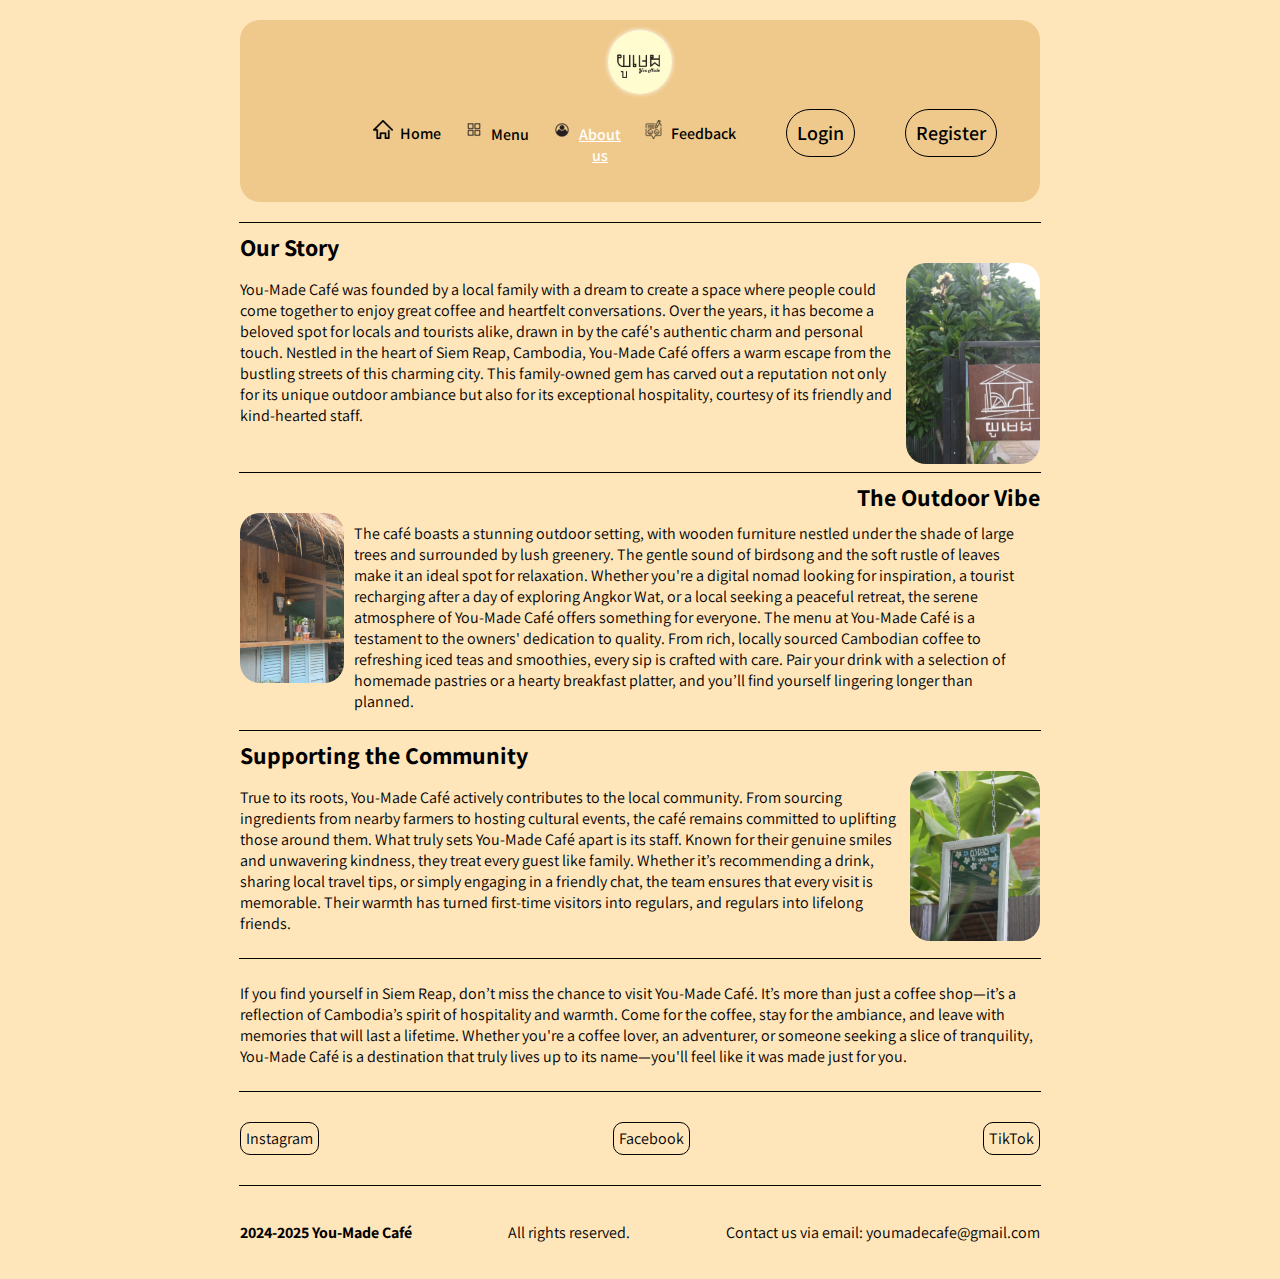
<file: aboutus.html>
<!DOCTYPE html>
<html lang="en">

<head>
    <meta charset="UTF-8">
    <meta name="viewport" content="width=device-width, initial-scale=1.0">
    <title>About Us</title>
    <link rel="stylesheet" href="aboutus.css">
    <link rel="preconnect" href="https://fonts.googleapis.com">
    <link rel="preconnect" href="https://fonts.gstatic.com" crossorigin>
    <link href="https://fonts.googleapis.com/css2?family=Assistant:wght@200..800&family=Lobster&display=swap"
        rel="stylesheet">
</head>

<body>
    <header>
        <div class="container">
            <nav class="navigation">
                <img src="./logo/Youmade logo.jpg">
                <div>
                    <ul class="list">
                        <li class="home"><a href="home.html">Home</a></li>
                        <li class="menu"><a href="menu.html">Menu</a></li>
                        <li class="aboutus"><a href="aboutus.html">About us</a></li>
                        <li class="feedback"><a href="feedback.html">Feedback</a></li>
                        <li class="login">
                            <a href="login.html">Login</a>
                        </li>
                        <li class="register">
                            <a href="register.html">Register</a>
                        </li>
                    </ul>
                </div>
            </nav>
        </div>
    </header>
    <div class="content">
        <hr width="800px" size="1" color="black" noshade>
    <div class="container">
        <div>
            <h2>
                Our Story
            </h2>
            <div class="blog">
                <p>
                    You-Made Café was founded by a local family with a dream to create a space where people could come
                    together to enjoy great coffee and heartfelt conversations. Over the years, it has become a beloved
                    spot
                    for locals and tourists alike, drawn in by the café's authentic charm and personal touch. Nestled in
                    the
                    heart of Siem Reap, Cambodia, You-Made Café offers a warm escape from the bustling streets of this
                    charming city. This family-owned gem has carved out a reputation not only for its unique outdoor
                    ambiance but also for its exceptional hospitality, courtesy of its friendly and kind-hearted staff.
                </p>
                <div class="containerimage">
                    <img src="./logo/Youmade picture.jpg">
                </div>
            </div>
        </div>
        <hr width="800px" size="1" color="black" noshade>
        <div>
            <h2 class="outdoor">The Outdoor Vibe</h2>
            <div class="blog2">
                <div class="containerimage2">
                    <img src="./logo/youmade picture2.jpg">
                </div>
                <p style="margin: 10px;">The café boasts a stunning outdoor setting, with wooden furniture nestled under
                    the shade of large
                    trees and surrounded by lush greenery. The gentle sound of birdsong and the soft rustle of leaves
                    make it an ideal spot for relaxation. Whether you're a digital nomad looking for inspiration, a
                    tourist recharging after a day of exploring Angkor Wat, or a local seeking a peaceful retreat, the
                    serene atmosphere of You-Made Café offers something for everyone. The menu at You-Made Café is a
                    testament to the owners' dedication to quality. From rich, locally sourced Cambodian coffee to
                    refreshing iced teas and smoothies, every sip is crafted with care. Pair your drink with a selection
                    of homemade pastries or a hearty breakfast platter, and you’ll find yourself lingering longer than
                    planned.</p>
            </div>
        </div>
        <hr width="800px" size="1" color="black" noshade>
        <div>
            <h2>Supporting the Community</h2>
            <div class="blog3">
                <p>True to its roots, You-Made Café actively contributes to the local community. From sourcing
                    ingredients from nearby farmers to hosting cultural events, the café remains committed to uplifting
                    those around them. What truly sets You-Made Café apart is its staff. Known for their genuine smiles
                    and unwavering kindness, they treat every guest like family. Whether it’s recommending a drink,
                    sharing local travel tips, or simply engaging in a friendly chat, the team ensures that every visit
                    is memorable. Their warmth has turned first-time visitors into regulars, and regulars into lifelong
                    friends.</p>
                <div class="containerimage3">
                    <img src="./logo/youmade picture3.jpg">
                </div>
            </div>
        </div>
        <hr width="800px" size="1" color="black" noshade>
        <div class="blog4">
            <p>If you find yourself in Siem Reap, don’t miss the chance to visit You-Made Café. It’s more than just a
                coffee shop—it’s a reflection of Cambodia’s spirit of hospitality and warmth. Come for the coffee, stay
                for the ambiance, and leave with memories that will last a lifetime.

                Whether you're a coffee lover, an adventurer, or someone seeking a slice of tranquility, You-Made Café
                is a destination that truly lives up to its name—you'll feel like it was made just for you.</p>
        </div>
    </div>
    <hr width="800px" size="1" color="black" noshade>
    <footer>
        <div>
            <p><a class="ig" href="https://www.instagram.com/you.mad.e?igsh=MWVyODA3azRnN2Vxdg=="
                    target="_blank">Instagram</a></p>
            <p><a class="fb" href="https://www.facebook.com/profile.php?id=61558740467369&mibextid=ZbWKwL"
                    target="_blank">Facebook</a></p>
            <p><a class="tt" href="https://www.tiktok.com/@youmade_?_t=ZS-8t5AyQc4gMM&_r=1" target="_blank">TikTok</a>
            </p>
        </div>
        <hr width="800px" size="1" color="black" noshade>
        <div class="copyright">
            <p style="font-weight: bold;">2024-2025 You-Made Café</p>
            <p>All rights reserved.</p>
            <p>Contact us via email: youmadecafe@gmail.com</p>
        </div>
    </div>
    </footer>
    <script src="aboutus.js"></script>
</body>

</html>
</file>
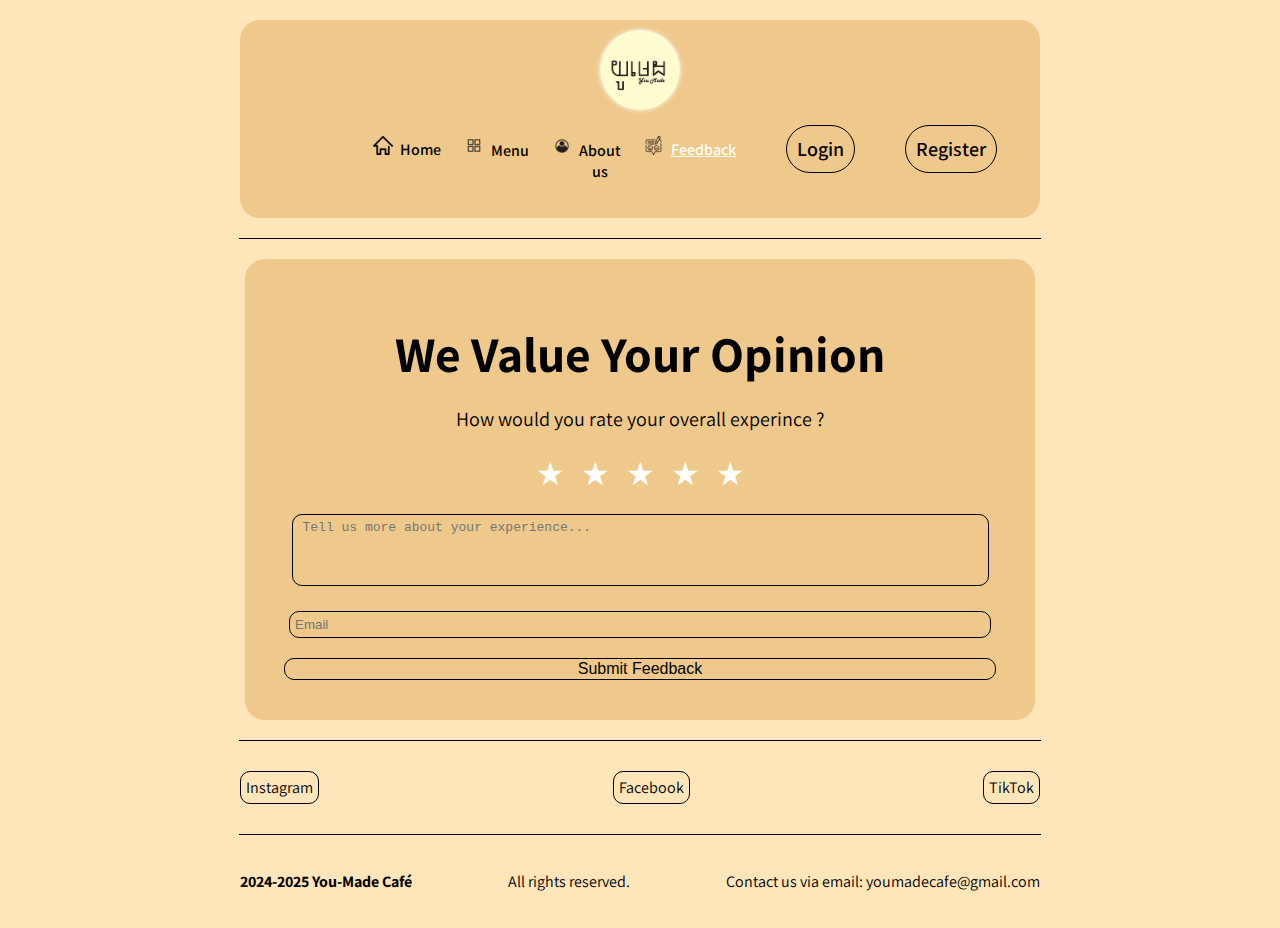
<file: feedback.html>
<!DOCTYPE html>
<html lang="en">
<head>
    <meta charset="UTF-8">
    <meta name="viewport" content="width=device-width, initial-scale=1.0">
    <title>Feedback</title>
    <link rel="preconnect" href="https://fonts.googleapis.com">
    <link rel="preconnect" href="https://fonts.gstatic.com" crossorigin>
    <link href="https://fonts.googleapis.com/css2?family=Assistant:wght@200..800&family=Lobster&display=swap" rel="stylesheet">
    <link rel="stylesheet" href="feedback.css">
</head>
<body>
    <header>
        <div class="container">
            <nav class="navigation">
                <img src="./logo/Youmade logo.jpg">
                <div>
                    <ul class="list">
                        <li class="home"><a href="home.html">Home</a></li>
                        <li class="menu"><a href="menu.html">Menu</a></li>
                        <li class="aboutus"><a href="aboutus.html">About us</a></li>
                        <li class="feedback"><a href="feedback.html">Feedback</a></li>
                        <li class="login">
                            <a href="login.html">Login</a>
                        </li>
                        <li class="register">
                            <a href="register.html">Register</a>
                        </li>
                    </ul>
                </div>
            </nav>
            
        </div>
    </header>
    <hr  width="800px" size="1" color="black" noshade>
    <div class="container2">
        <div class="feedbackbox">
            <div></div>
            <h2>We Value Your Opinion</h2>
            <p>How would you rate your overall experince ?</p>
            <form action="/submit-feedback" method="post">
                <div class="rating">
                    <input type="radio" id="star5" name="rating" value="5" />
                    <label for="star5">★</label>
                    <input type="radio" id="star4" name="rating" value="4" />
                    <label for="star4">★</label>
                    <input type="radio" id="star3" name="rating" value="3" />
                    <label for="star3">★</label>
                    <input type="radio" id="star2" name="rating" value="2" />
                    <label for="star2">★</label>
                    <input type="radio" id="star1" name="rating" value="1" />
                    <label for="star1">★</label>
                </div>
                
                
                <textarea name="comments" placeholder="Tell us more about your experience..." rows="4"></textarea>
                <input type="email" placeholder="Email" class="email">
                <button type="submit">Submit Feedback</button>
            </form>
        </div>
    </div>
    <hr  width="800px" size="1" color="black" noshade>
    <footer>
        <div>
            <p><a class="ig" href="https://www.instagram.com/you.mad.e?igsh=MWVyODA3azRnN2Vxdg==" target="_blank">Instagram</a></p>
            <p><a class="fb" href="https://www.facebook.com/profile.php?id=61558740467369&mibextid=ZbWKwL" target="_blank">Facebook</a></p>
            <p><a class="tt" href="https://www.tiktok.com/@youmade_?_t=ZS-8t5AyQc4gMM&_r=1" target="_blank">TikTok</a></p>
        </div>
        <hr width="800px" size="1" color="black" noshade>
        <div class="copyright">
            <p style="font-weight: bold;">2024-2025 You-Made Café</p><p>All rights reserved.</p>
            <p>Contact us via email: youmadecafe@gmail.com</p>
        </div>
    </footer>
    <script src="feedback.js"></script>
</body>
</html>
</file>
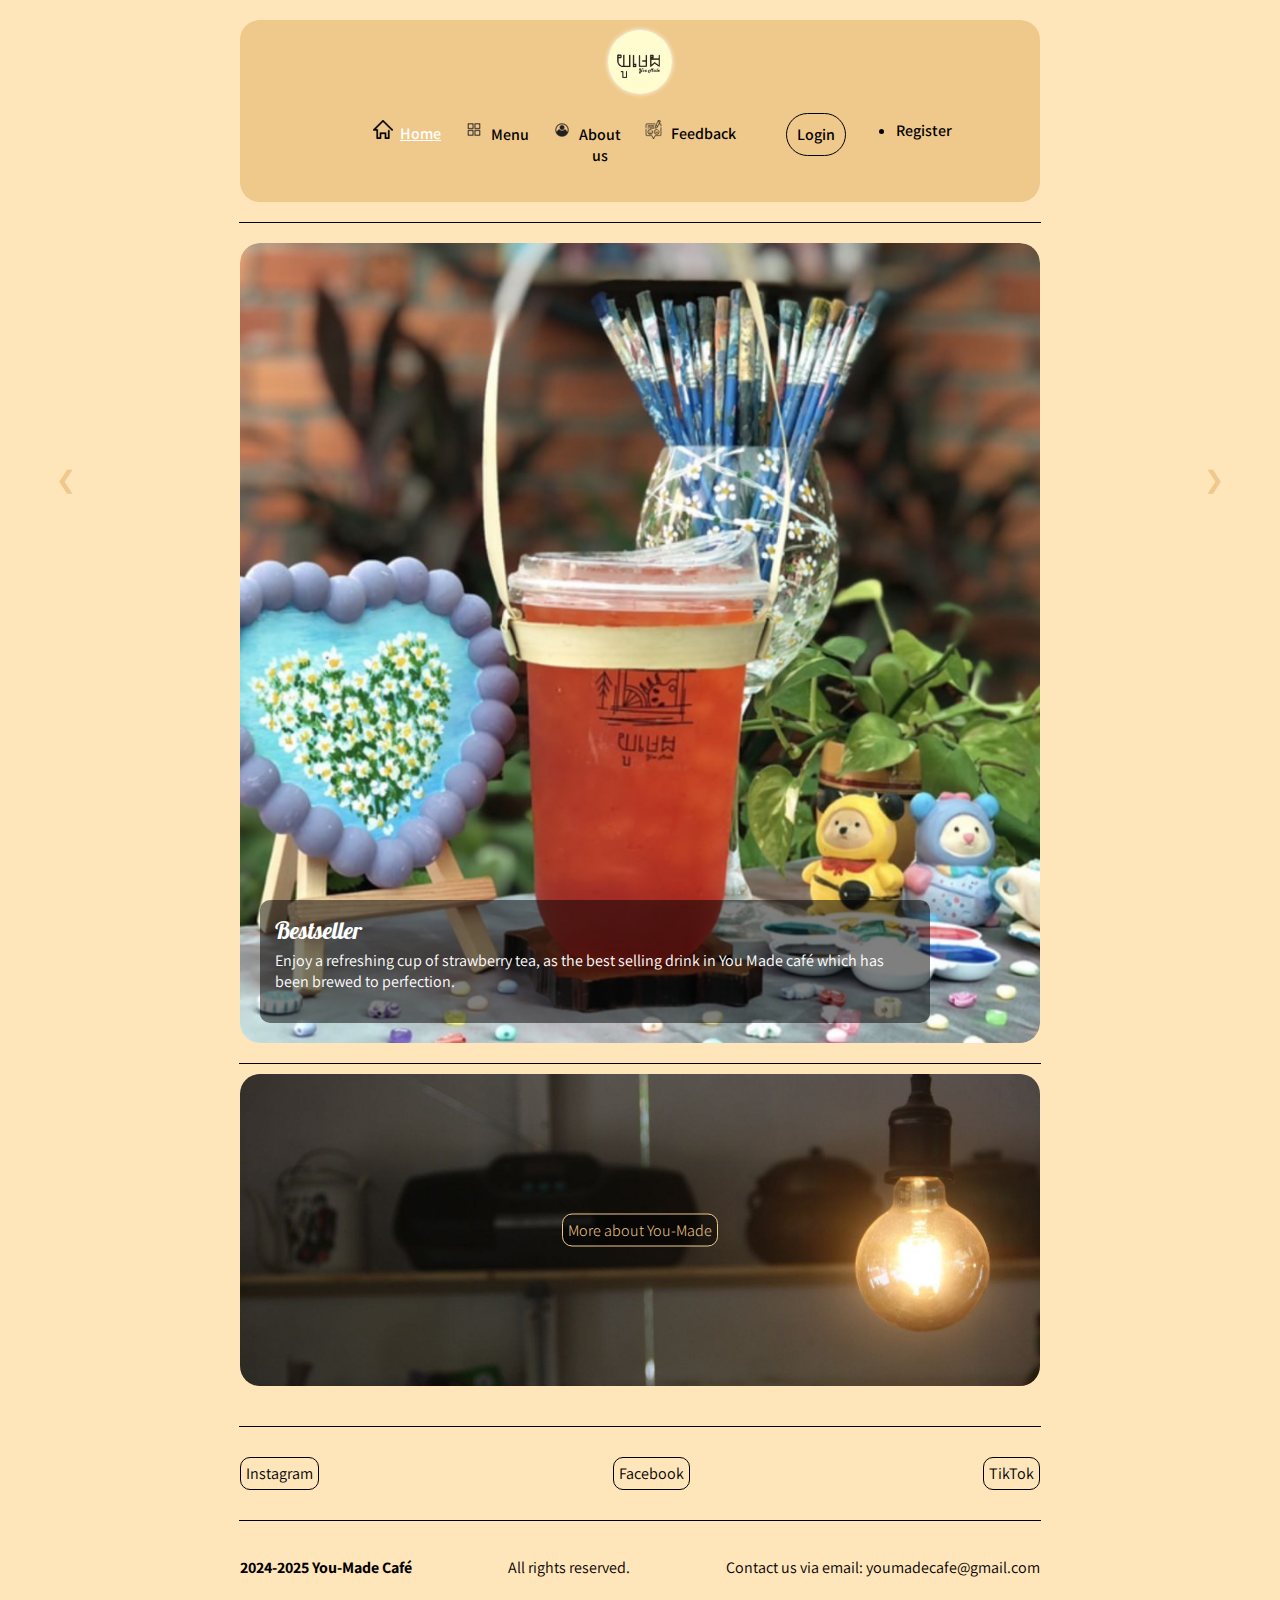
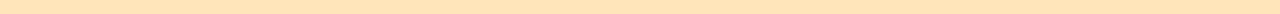
<file: home.html>
<!DOCTYPE html>
<html lang="en">

<head>
    <meta charset="UTF-8">
    <meta name="viewport" content="width=device-width, initial-scale=1.0">
    <title>You-Made Cafe</title>
    <link rel="stylesheet" href="home.css">
    <link rel="preconnect" href="https://fonts.googleapis.com">
    <link rel="preconnect" href="https://fonts.gstatic.com" crossorigin>
    <link href="https://fonts.googleapis.com/css2?family=Assistant:wght@200..800&family=Lobster&display=swap" rel="stylesheet">
</head>

<body>
    <header>
        <div class="container">
            <nav class="navigation">
                <img src="./logo/Youmade logo.jpg">
                <div>
                    <ul class="list">
                        <li class="home"><a href="home.html">Home</a></li>
                        <li class="menu"><a href="menu.html">Menu</a></li>
                        <li class="aboutus"><a href="aboutus.html">About us</a></li>
                        
                        <li class="feedback"><a href="feedback.html">Feedback</a></li>
                        <li class="login">
                            <a href="login.html">Login</a>
                        </li>
                        <li class="register">
                            <a href="register.html">Register</a>
                        </li>
                    </ul>
                </div>
            </nav>
        </div>
    </header>
    <hr  width="800px" size="1" color="black" noshade>
<div class="container2">
    <div class="slider-container">
        <div class="slide">
            <img src="./logo/Strawberry tea.jpg" alt="Bestseller">
            <div class="description">
                <h2>Bestseller</h2>
                <p>Enjoy a refreshing cup of strawberry tea, as the best selling drink in You Made café which has been brewed to perfection.</p>
            </div>
        </div>
        <div class="slide">
            <img src="./logo/sculpture painting.jpg" alt="Sculpture">
            <div class="description">
                <h2>Sculpture Painting</h2>
                <p>Spend time with your love one by admire the elegance of our hand-crafted sculptures, an artwork masterpiece, painting them to your preference.</p>
            </div>
        </div>
        <div class="slide">
            <img src="./logo/brewing process.jpg" alt="Fin">
            <div class="description">
                <h2>Brewing process: Phin</h2>
                <p>A phin filter perched atop a cup, capturing the essence of slow-drip brewing amidst a rustic setup.</p>
            </div>
        </div>
        <div class="slide">
            <img src="./logo/Moka pot.jpg" alt="moka pot">
            <div class="description">
                <h2>Brewing process: Moka Pot</h2>
                <p>A fresh cup of espresso alongside a moka pot, make your refine pallete set against a blurred natural backdrop.</p>
            </div>
        </div>
        <div class="slide">
            <img src="./logo/Beads bracelet.jpeg" alt="bead bracelet">
            <div class="description">
                <h2>Beads bracelet </h2>
                <p>Embrace your unique style with a custom vibrant beads bracelet at You Made Café, where every color tells a story.</p>
            </div>
        </div>
    </div>
    <button class="prev" onclick="moveSlide(-1)">&#10094;</button>
    <button class="next" onclick="moveSlide(1)">&#10095;</button>
    <hr width="800px" size="1" color="black" noshade>
    <div class="moreinfomation">
        <img src="./logo/more info.jpg" alt="more infomation">
        <p><a href="aboutus.html">More about You-Made</a></p>
    </div>
</div>
        <hr width="800px" size="1" color="black" noshade>
    <footer>
        <div>
            <p><a class="ig" href="https://www.instagram.com/you.mad.e?igsh=MWVyODA3azRnN2Vxdg==" target="_blank">Instagram</a></p>
            <p><a class="fb" href="https://www.facebook.com/profile.php?id=61558740467369&mibextid=ZbWKwL" target="_blank">Facebook</a></p>
            <p><a class="tt" href="https://www.tiktok.com/@youmade_?_t=ZS-8t5AyQc4gMM&_r=1" target="_blank">TikTok</a></p>
        </div>
        <hr width="800px" size="1" color="black" noshade>
        <div class="copyright">
            <p style="font-weight: bold;">2024-2025 You-Made Café</p><p>All rights reserved.</p>
            <p>Contact us via email: youmadecafe@gmail.com</p>
        </div>
    </footer>

    <script src="home.js"></script>
</body>

</html>
</file>
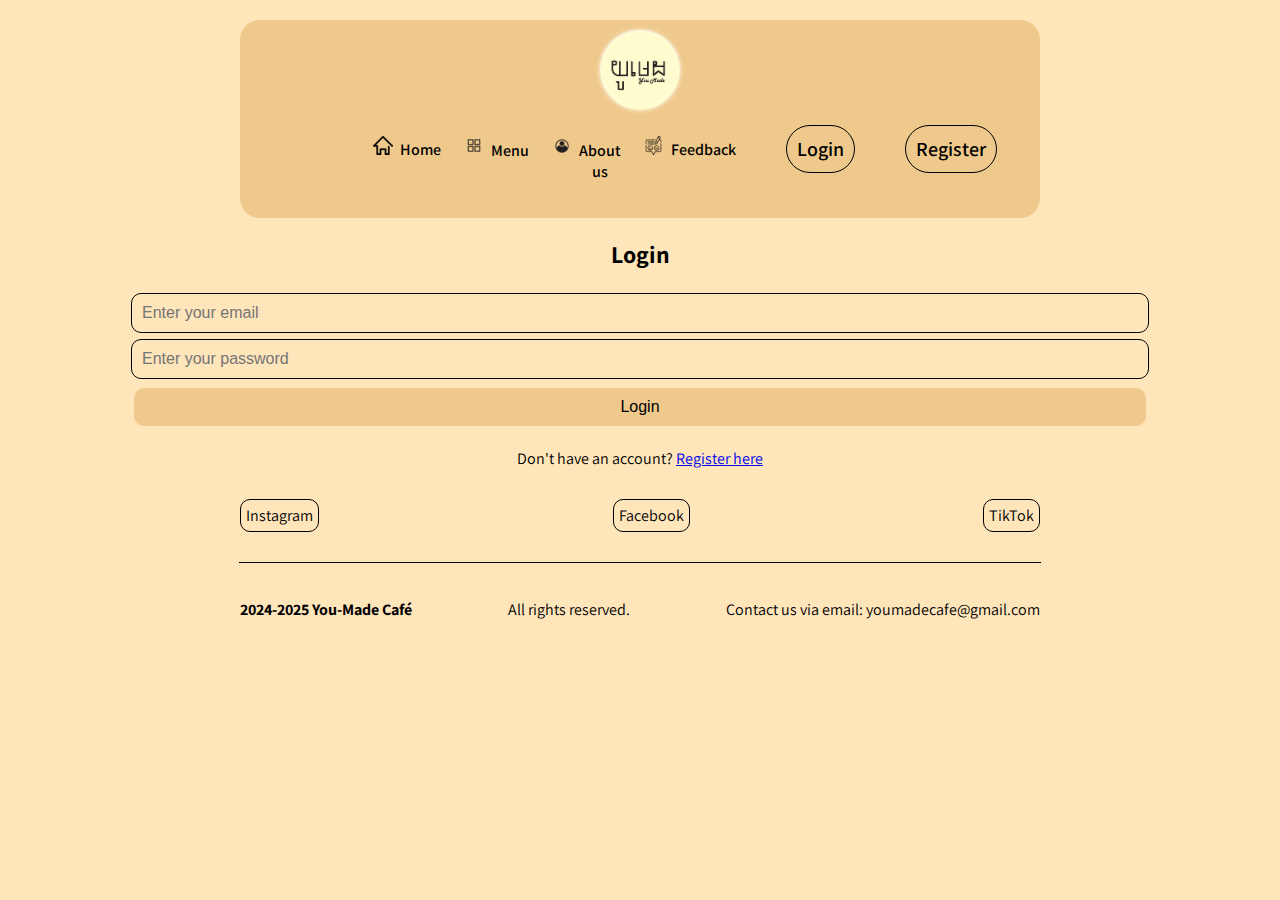
<file: login.html>
<!DOCTYPE html>
<html lang="en">
<head>
    <meta charset="UTF-8">
    <meta name="viewport" content="width=device-width, initial-scale=1.0">
    <title>Login</title>
    <link rel="stylesheet" href="login.css">
    <link rel="preconnect" href="https://fonts.googleapis.com">
    <link rel="preconnect" href="https://fonts.gstatic.com" crossorigin>
    <link href="https://fonts.googleapis.com/css2?family=Assistant:wght@200..800&family=Lobster&display=swap"
        rel="stylesheet">
</head>
</head>
<body>
    <header>
        <div class="container">
            <nav class="navigation">
                <img src="./logo/Youmade logo.jpg">
                <div>
                    <ul class="list">
                        <li class="home"><a href="home.html">Home</a></li>
                        <li class="menu"><a href="menu.html">Menu</a></li>
                        <li class="aboutus"><a href="aboutus.html">About us</a></li>
                        <li class="feedback"><a href="feedback.html">Feedback</a></li>
                        <li class="login">
                            <a href="login.html">Login</a>
                        </li>
                        <li class="register">
                            <a href="register.html">Register</a>
                        </li>
                    </ul>
                </div>
            </nav>
            
        </div>
    </header>

    <div class="container" style="animation: blur 1s;">
        <div class="login-form">
            <h2>Login</h2>
            <form id="loginForm" action="/login" method="post">
                <input id="loginEmail" type="email" name="email" placeholder="Enter your email" required>
                <input id="loginPassword" type="password" name="password" placeholder="Enter your password" required>
                <button type="submit">Login</button>
            </form>
            <p>Don't have an account? <a href="register.html">Register here</a></p>
        </div>


    <footer>
        <div>
            <p><a class="ig" href="https://www.instagram.com/you.mad.e?igsh=MWVyODA3azRnN2Vxdg=="
                    target="_blank">Instagram</a></p>
            <p><a class="fb" href="https://www.facebook.com/profile.php?id=61558740467369&mibextid=ZbWKwL"
                    target="_blank">Facebook</a></p>
            <p><a class="tt" href="https://www.tiktok.com/@youmade_?_t=ZS-8t5AyQc4gMM&_r=1" target="_blank">TikTok</a>
            </p>
        </div>
        <hr width="800px" size="1" color="black" noshade>
        <div class="copyright">
            <p style="font-weight: bold;">2024-2025 You-Made Café</p>
            <p>All rights reserved.</p>
            <p>Contact us via email: youmadecafe@gmail.com</p>
        </div>
    </div>
</footer></div>
</body>
<script src="login.js"></script>
</html>
</file>
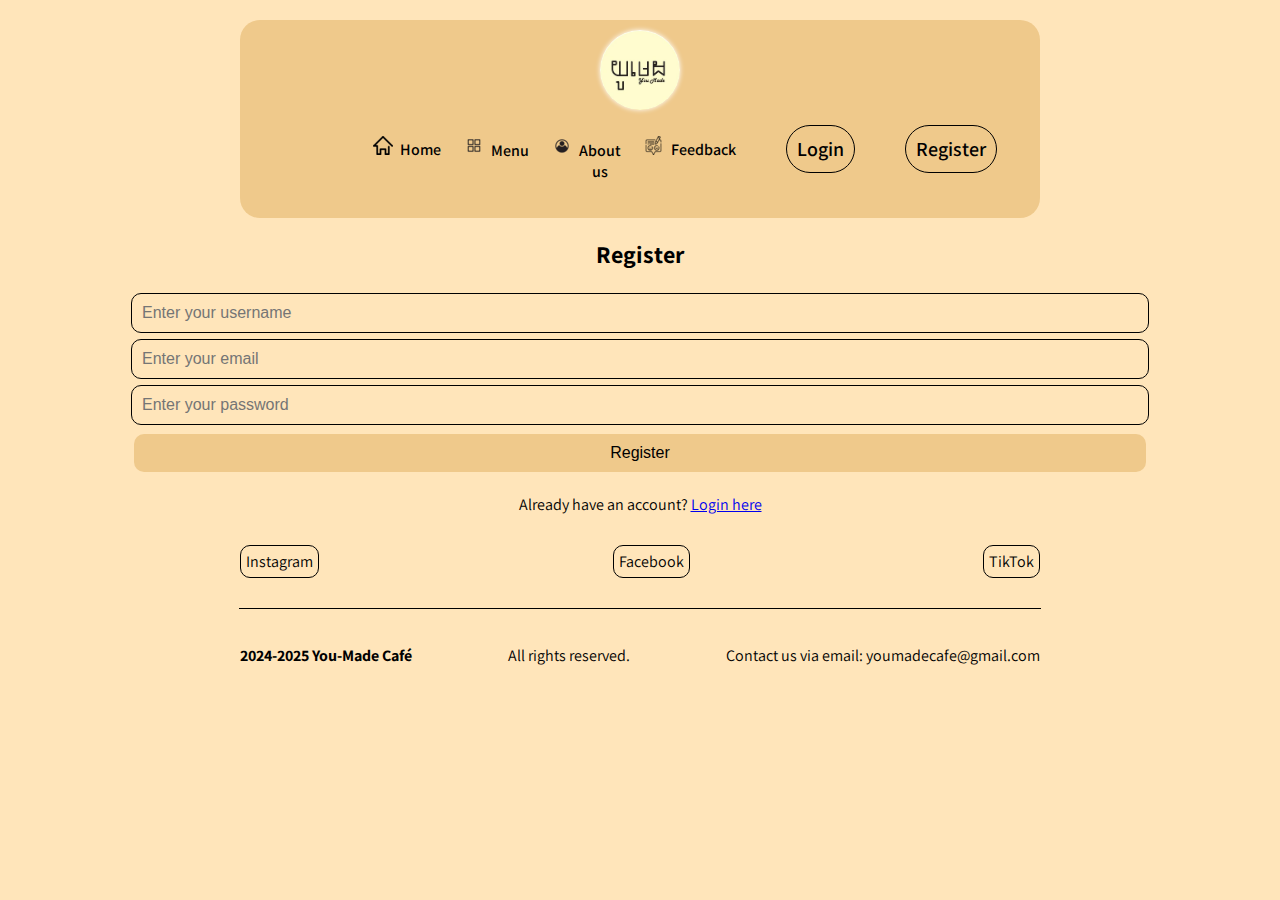
<file: register.html>
<!DOCTYPE html>
<html lang="en">
<head>
    <meta charset="UTF-8">
    <meta name="viewport" content="width=device-width, initial-scale=1.0">
    <title>Register</title>
    <link rel="stylesheet" href="register.css">
        <link rel="preconnect" href="https://fonts.googleapis.com">
    <link rel="preconnect" href="https://fonts.gstatic.com" crossorigin>
    <link href="https://fonts.googleapis.com/css2?family=Assistant:wght@200..800&family=Lobster&display=swap"
        rel="stylesheet">
</head>
<body>
    <header>
        <div class="container">
            <nav class="navigation">
                <img src="./logo/Youmade logo.jpg">
                <div>
                    <ul class="list">
                        <li class="home"><a href="home.html">Home</a></li>
                        <li class="menu"><a href="menu.html">Menu</a></li>
                        <li class="aboutus"><a href="aboutus.html">About us</a></li>
                        <li class="feedback"><a href="feedback.html">Feedback</a></li>
                        <li class="login">
                            <a href="login.html">Login</a>
                        </li>
                        <li class="register">
                            <a href="register.html">Register</a>
                        </li>
                    </ul>
                </div>
            </nav>
            
        </div>
    </header>

    <div class="container" style="animation: blur 1s;">
        <div class="register-form">
            <h2>Register</h2>
            <form id="registerForm" action="/register" method="post">
                <input id="username" type="text" name="username" placeholder="Enter your username" required>
                <input id="email" type="email" name="email" placeholder="Enter your email" required>
                <input id="password" type="password" name="password" placeholder="Enter your password" required>
                <button type="submit">Register</button>
            </form>
            <p>Already have an account? <a href="login.html" target="_self">Login here</a></p>
        </div>
    </div>

    <footer>
        <div>
            <p><a class="ig" href="https://www.instagram.com/you.mad.e?igsh=MWVyODA3azRnN2Vxdg=="
                    target="_blank">Instagram</a></p>
            <p><a class="fb" href="https://www.facebook.com/profile.php?id=61558740467369&mibextid=ZbWKwL"
                    target="_blank">Facebook</a></p>
            <p><a class="tt" href="https://www.tiktok.com/@youmade_?_t=ZS-8t5AyQc4gMM&_r=1" target="_blank">TikTok</a>
            </p>
        </div>
        <hr width="800px" size="1" color="black" noshade>
        <div class="copyright">
            <p style="font-weight: bold;">2024-2025 You-Made Café</p>
            <p>All rights reserved.</p>
            <p>Contact us via email: youmadecafe@gmail.com</p>
        </div>
    </div>
    </footer>

</body>
<script src="register.js"></script>
</html>
</file>
<file: aboutus.css>
body {
    background-color: #ffe5ba;
    font-family: "Assistant", serif;
    margin: 0;
    padding: 0;
}
/* Container for all content */
.container {
    width: 1140px;
    max-width: 80%;
    margin: 0 auto;
    flex-wrap: wrap;
}

/* Header and Navigation */
header {
    background-color: #efc98b;
    border-radius: 20px;
    margin: 20px auto; /* Centers the header horizontally */
    padding: 10px 0;
    animation-name: glow;
    animation-duration: 4s;
    animation-timing-function: ease;
    animation-iteration-count: infinite;
    width: 100%;
    max-width: 800px;
    text-align: center; /* Centers the content inside the header */
}


.navigation {
    display: flex;
    justify-content: space-evenly;
    align-items: center;
    flex-wrap: wrap;
}

.navigation img {
    width: 10%;
    box-shadow: 0px 0px 5px white;
    margin: 0px;
    border-radius: 50%;
}

.list {
    display: flex;
    flex-wrap: nowrap;
}

.list li {
    margin: 10px;
    margin-left: 40px;
    align-items: center;
}

.list li a {
    text-decoration: none;
    color: black;
    font-weight: 600;
    font-size: 16px;
}
.list li a:hover {
    text-decoration: none;
    color: rgb(255, 255, 255);
    font-weight: 600;
    font-size: 18px;
    transition: all 0.3s ease-in-out;
}
.list li a.active {
    color: white; 
    text-decoration: underline;
    font-size: 16px;
}
.list .login a{
    font-size: 20px;
    list-style: none;
    border: 1px solid black;
    border-radius: 30px;
    padding: 10px;
}
.list .login a:hover{
    font-size: 20px;
    list-style: none;
    border: 1px solid rgb(0, 0, 0);
    border-radius: 30px;
    padding: 10px;
    background-color: black;
}
.list .login {
    font-size: 20px;
    list-style: none;
}
.list .register a{
    font-size: 20px;
    list-style: none;
    border: 1px solid black;
    border-radius: 30px;
    padding: 10px;
}
.list .register a:hover{
    font-size: 20px;
    list-style: none;
    border: 1px solid rgb(0, 0, 0);
    border-radius: 30px;
    padding: 10px;
    background-color: black;
}
.list .register {
    font-size: 20px;
    list-style: none;
}
.home{
    list-style-image: url(./logo/home.png.png);
}
.menu{
    list-style-image:url(./logo/menu.png.png);
}
.aboutus{
    list-style-image: url(./logo/aboutus.png);
}
.feedback{
    list-style-image: url(./logo/feedback\ \(1\).png);
}
.list .login a{
    font-size: 20px;
    list-style: none;
    border: 1px solid black;
    border-radius: 30px;
    padding: 10px;
}
.list .login a:hover{
    font-size: 20px;
    list-style: none;
    border: 1px solid rgb(0, 0, 0);
    border-radius: 30px;
    padding: 10px;
    background-color: black;
}
.list .login {
    font-size: 20px;
    list-style: none;
}
footer div p a{
    color: black;
    text-decoration: none;
    border: 1px solid black;
    padding: 5px;
    border-radius: 10px;
    transition: all 0.5s ease;
}
footer div p .ig:hover{
    color: white;
    background-image: linear-gradient(to bottom right, #f9ce34, #ee2a7b, #6228d7);
    border: none;
    opacity: 60%;

}
footer div p .fb:hover{
    color: white;
    background-color: #1877F2;
    border: none;
    opacity: 80%;
    transition: all 0.2s ease-in-out;
}
footer div p .tt:hover{
    color: white;
    background-color: #000000;
    border: none;
    opacity: 80%;
    transition: all 0.2s ease-in-out;
}
footer div{
    width: 100%;
    max-width: 800px;
    display: flex;
    align-items: center;
    justify-content: space-between;
    text-align: center;
    margin: 20px auto;
}
.container h2{
    width: 100%;
    max-width: 800px;
    margin: 0 auto;
}
.blog{
    width: 100%;
    max-width: 800px;
    margin: 0 auto;
    flex-wrap: nowrap;
    display: flex;
}

.containerimage{
    width: 100%;
    max-width: 500px;
    height: auto;
    display: flex;
    justify-content: center;
    align-items: center;
    overflow: hidden;
    border-radius: 20px;
}
.containerimage img{
    max-width: 100%;
    max-height: 100%;
    object-fit: contain;
    border-radius: 20px;
    transform: scale(1.2);

}
.outdoor{
    text-align: right;
}
.blog2{
    width: 100%;
    max-width: 800px;
    margin: 0 auto;
    flex-wrap: nowrap;
    display: flex;
}

.containerimage2{
    width: 100%;
    max-width: 500px;
    height: 170px;
    display: flex;
    justify-content: center;
    align-items: center;
    overflow: hidden;
    border-radius: 20px;
}
.containerimage2 img{
    max-width: 100%;
    max-height: 100%;
    object-fit: contain;
    border-radius: 20px;
    transform: scale(1.2);

}

.blog3{
    width: 100%;
    max-width: 800px;
    margin: 0 auto;
    flex-wrap: nowrap;
    display: flex;
}

.containerimage3{
    width: 100%;
    max-width: 130px;
    height: 170px;
    display: flex;
    justify-content: center;
    align-items: center;
    overflow: hidden;
    border-radius: 20px;
}
.containerimage3 img{
    max-width: 100%;
    max-height: 100%;
    object-fit: contain;
    border-radius: 20px;
    transform: scale(1.2);

}
.blog4{
    width: 100%;
    max-width: 800px;
    margin: 0 auto;
    flex-wrap: nowrap;
    display: flex; 
}
body img{
    animation-name: scale;
    animation-duration: 10s;
    animation-iteration-count: infinite;
}
@keyframes scale{
    0%{
        scale: 1;
    }
    50%{
        scale: 1.1;
    }
    100%{
        scale: 1;
    }
}
@keyframes blur{
    0%{
        filter: blur(20px);
        opacity: 0;
    }
    100%{
        filter: blur(0px);
        opacity: 1;
    }
}
body .content{
    animation-name: blur;
    animation-duration: 1s;

}
</file>
<file: feedback.css>
body {
    background-color: #ffe5ba;
    font-family: "Assistant", serif;
    margin: 0;
    padding: 0;
}
/* Container for all content */
.container {
    width: 1140px;
    max-width: 80%;
    margin: 0 auto;
    flex-wrap: wrap;
}
/* Login and Register Buttons */
.list .login a{
    font-size: 18px;
    list-style: none;
    border: 1px solid black;
    border-radius: 30px;
    padding: 10px;
    color: black;
    text-decoration: none;
    transition: all 0.3s ease-in-out;
}
.list .register a {
    font-size: 18px;
    list-style: none;
    border: 1px solid black;
    border-radius: 30px;
    padding: 10px;
    color: black;
    text-decoration: none;
    transition: all 0.3s ease-in-out;
}

.list .login a:hover,
.list .register a:hover {
    background-color: black;
    color: white;
    border-radius: 20px;
}


/* Header and Navigation */
header {
    background-color: #efc98b;
    border-radius: 20px;
    margin: 20px auto; /* Centers the header horizontally */
    padding: 10px 0;
    animation-name: glow;
    animation-duration: 4s;
    animation-timing-function: ease;
    animation-iteration-count: infinite;
    width: 100%;
    max-width: 800px;
    text-align: center; /* Centers the content inside the header */
}


.navigation {
    display: flex;
    justify-content: space-evenly;
    align-items: center;
    flex-wrap: wrap;
}

.navigation img {
    width: 80px;
    height: auto;
    box-shadow: 0px 0px 5px white;
    margin: 0px;
    border-radius: 50%;
}

.list {
    display: flex;
    flex-wrap: nowrap;
}

.list li {
    margin: 10px;
    margin-left: 40px;
    align-items: center;
}

.list li a {
    text-decoration: none;
    color: black;
    font-weight: 600;
    font-size: 16px;
}
.list li a:hover {
    text-decoration: none;
    color: rgb(255, 255, 255);
    font-weight: 600;
    font-size: 18px;
    transition: all 0.3s ease-in-out;
}
.list li a.active {
    color: white; 
    text-decoration: underline;
    font-size: 16px;
}
.home{
    list-style-image: url(./logo/home.png.png);
}
.menu{
    list-style-image:url(./logo/menu.png.png);
}
.aboutus{
    list-style-image: url(./logo/aboutus.png);
}
.feedback {
    list-style-image: url(./logo/feedback\ \(1\).png);
}
.list .login a{
    font-size: 20px;
    list-style: none;
    border: 1px solid black;
    border-radius: 30px;
    padding: 10px;
}
.list .login a:hover{
    font-size: 20px;
    list-style: none;
    border: 1px solid rgb(0, 0, 0);
    border-radius: 30px;
    padding: 10px;
    background-color: black;
}
.list .login {
    font-size: 20px;
    list-style: none;
}
.list .register a{
    font-size: 20px;
    list-style: none;
    border: 1px solid black;
    border-radius: 30px;
    padding: 10px;
}
.list .register a:hover{
    font-size: 20px;
    list-style: none;
    border: 1px solid rgb(0, 0, 0);
    border-radius: 30px;
    padding: 10px;
    background-color: black;
}
.list .register {
    font-size: 20px;
    list-style: none;
}
footer div p a{
    color: black;
    text-decoration: none;
    border: 1px solid black;
    padding: 5px;
    border-radius: 10px;
    transition: all 0.5s ease;
}
footer div p .ig:hover{
    color: white;
    background-image: linear-gradient(to bottom right, #f9ce34, #ee2a7b, #6228d7);
    border: none;
    opacity: 60%;

}
footer div p .fb:hover{
    color: white;
    background-color: #1877F2;
    border: none;
    opacity: 80%;
    transition: all 0.2s ease-in-out;
}
footer div p .tt:hover{
    color: white;
    background-color: #000000;
    border: none;
    opacity: 80%;
    transition: all 0.2s ease-in-out;
}
footer div{
    width: 100%;
    max-width: 800px;
    display: flex;
    align-items: center;
    justify-content: space-between;
    text-align: center;
    margin: 20px auto;
}
.feedbackbox{
    width: 100%;
    max-width: 750px;
    margin: 20px auto;
    padding: 20px;
    border-radius: 20px;
    background-color: #efc98b;
    text-align: center;
    flex-wrap: nowrap;
    animation-name: glow;
    animation-duration: 2s;
    animation-iteration-count: infinite;

}
.feedbackbox h2 {
    font-size: 50px;
    margin-bottom: 10px;
}

.feedbackbox p {
    margin-bottom: 20px;
    text-align: center;
    font-size: 20px;
}

.rating {
    display: flex; 
    justify-content: center;
    gap: 16px;
}

.rating input[type="radio"] {
    display: none; 
}

.rating label {
    font-size: 2em;
    color:white;
    cursor: pointer;
    transition: color 0.3s;
}

.rating input:checked + label,
.rating label:hover,
.rating label:hover ~ label {
    color: orange;
}

textarea {
    width: 90%;
    margin: 20px auto;
    font-size: 1em;
    border-radius: 10px;
    border: 1px solid black;
    color: black;
    resize: none;
    padding: 5px;
    background-color: rgba(0,0,0,0);
    padding-inline: 10px;
    flex-wrap: nowrap;
}
textarea:focus{
animation-name: glow;
animation-duration: 2s;
animation-iteration-count: infinite;
}
@keyframes glow{
    0%{
        box-shadow: 0px 0px 0px white;
    }
    50%{
        box-shadow: 0px 0px 10px white;
    }
    100%{
        box-shadow: 0px 0px 0px white;
    }
}

button {
    display: block;
    width: 95%;
    margin: 20px auto;
    font-size: 1em;
    background-color: rgba(0,0,0,0);
    color: #000000;
    border: 1px solid black;
    border-radius: 10px;
    cursor: pointer;
    transition: all 0.5s ease;
    flex-wrap: nowrap;
}

button:hover {
    background-color: #000000;
    color: white;
    border-radius: 20px;
}
.email{
    background-color: rgba(0,0,0,0);
    padding: 5px;
    border-radius: 10px;
    border: 1px solid black;
    color: black;
    width: 690px;
}
.email:focus{
    animation-name: glow;
    animation-duration: 2s;
    animation-iteration-count: infinite;
    }
    @keyframes blur{
        0%{
            filter: blur(20px);
            opacity: 0;
        }
        100%{
            filter: blur(0px);
            opacity: 1;
        }
    }
    .container2{
        animation: blur 1s;
    }
</file>
<file: home.css>
body {
    background-color: #ffe5ba;
    font-family: "Assistant", serif;
    margin: 0;
    padding: 0;
}
.container {
    width: 1140px;
    max-width: 80%;
    margin: 0 auto;
    flex-wrap: wrap;
}
header {
    background-color: #efc98b;
    border-radius: 20px;
    margin: 20px auto; 
    padding: 10px 0;
    animation-name: glow;
    animation-duration: 4s;
    animation-timing-function: ease;
    animation-iteration-count: infinite;
    width: 100%;
    max-width: 800px;
    text-align: center; 
}
.navigation {
    display: flex;
    justify-content: space-evenly;
    align-items: center;
    flex-wrap: wrap;
}
.navigation img {
    width: 10%;
    box-shadow: 0px 0px 5px white;
    margin: 0px;
    border-radius: 50%;
}
.list {
    display: flex;
    flex-wrap: nowrap;
}
.list li {
    margin: 10px;
    margin-left: 40px;
    align-items: center;
}
.list li a {
    text-decoration: none;
    color: black;
    font-weight: 600;
    font-size: 16px;
}
.list li a:hover {
    text-decoration: none;
    color: rgb(255, 255, 255);
    font-weight: 600;
    font-size: 20px;
    transition: all 0.3s ease-in-out;
}
.list li a.active {
    color: white; 
    text-decoration: underline;
    font-size: 16px;
}
.home{
    list-style-image: url(./logo/home.png.png);
}
.menu{
    list-style-image:url(./logo/menu.png.png);
}
.aboutus{
    list-style-image: url(./logo/aboutus.png);
}
.feedback{
    list-style-image: url(./logo/feedback\ \(1\).png);
}
.list .login a{
    font-size: 16px;
    list-style: none;
    border: 1px solid black;
    border-radius: 30px;
    padding: 10px;
}
.list .login a:hover{
    font-size: 18px;
    list-style: none;
    border: 1px solid rgb(0, 0, 0);
    border-radius: 30px;
    padding: 10px;
    background-color: black;
}
.list .login {
    font-size: 20px;
    list-style: none;
}
.slider-container {
    position: relative;
    width: 100%;
    max-width: 800px; 
    height: 800px;
    margin: 20px auto; 
    overflow: hidden;
    padding: 0px;
    border-radius: 20px;
    animation-name: glow;
    animation-duration:4s;
    animation-timing-function: ease;
    animation-iteration-count: infinite;

}
.slide {
    display: none;
    opacity: 0;
    transition: opacity 1s ease-in-out; 
}

.slide.active {
    display: block;
    opacity: 1;
}
.slider-container img {
    width: 100%;
    height: 100%;
    object-fit: contain; 
    border-radius: 20px; 
}
.description {
    position: absolute;
    bottom: 20px;
    left: 20px;
    color: white;
    background-color: rgba(0, 0, 0, 0.5); 
    padding: 15px;
    border-radius: 10px;
    max-width: 80%; 
    animation: slideIn 3s ease-in-out;
}
.description h2 {
    margin: 0;
    font-weight: 400;
    font-size: 1.5rem;
    font-family: 'Lobster', cursive;
}
.description p {
    margin-top: 5px;
    font-size: 1rem;
}
.containerinfo {
    width: 100%;
    height: auto;
    margin-top: 3rem;
    border-radius: 20px;
    padding-top: 30px;
    padding-bottom: 30px;
}
.prev, .next {
    position: absolute;
    top: 50%;
    padding: 16px;
    background-color: rgba(239, 201, 139, 0);
    border-radius: 20px;
    color:#efc98b;
    border: none;
    cursor: pointer;
    text-align: center;
    font-size: 24px; 
}
.prev:hover, .next:hover {
    color: #c09858;
    scale: 1.4;
    transition: all 0.2s ease;
    background-color: rgba(239, 201, 139, 0.25);
}
.prev {
    left: 40px;
}
.next {
    right: 40px; 
}
@keyframes glow {
    0% {
        box-shadow: 0px 0px 0px white;
    }

    50% {
        box-shadow: 0px 0px 10px white;
    }

    100% {
        box-shadow: 0px 0px 0px white;
    }
}
.moreinfomation{
    position: relative;       
    width: 100%;
    max-width: 800px; 
    margin: 10px auto;
}         
.moreinfomation img{
    height: auto;
    width: 100%;
    max-width: 800px;
    margin: 0 auto;
    display: block;
    border-radius: 20px;
    margin-bottom: 40px;
}
.moreinfomation p a{
    position: absolute;         
    top: 50%;                    
    left: 50%;                  
    transform: translate(-50%, -50%);  
    color:#efc98b;       
    font-size: 16px;  
    font-weight: 300;    
    border: 1px solid #efc98b;   
    text-align: center;                 
    background-color: rgba(0, 0, 0, 0.5); 
    padding: 5px;             
    border-radius: 10px;  
    text-decoration: none;     
}
.moreinfomation p a:hover{
    background-color: #efc98b;
    color: rgba(0, 0, 0);
    font-size: 20px;
    transition: all 0.2s ease;
}
footer div p a{
    color: black;
    text-decoration: none;
    border: 1px solid black;
    padding: 5px;
    border-radius: 10px;
    transition: all 0.5s ease;
}
footer div p .ig:hover{
    color: white;
    background-image: linear-gradient(to bottom right, #f9ce34, #ee2a7b, #6228d7);
    border: none;
    opacity: 60%;

}
footer div p .fb:hover{
    color: white;
    background-color: #1877F2;
    border: none;
    opacity: 80%;
    transition: all 0.2s ease-in-out;
}
footer div p .tt:hover{
    color: white;
    background-color: #000000;
    border: none;
    opacity: 80%;
    transition: all 0.2s ease-in-out;
}
footer div{
    width: 100%;
    max-width: 800px;
    display: flex;
    align-items: center;
    justify-content: space-between;
    text-align: center;
    margin: 20px auto;
}
@keyframes blur{
    0%{
        filter: blur(20px);
        opacity: 0;
    }
    100%{
        filter: blur(0px);
        opacity: 1;
    }
}
.container2{
    animation-name: blur;
    animation-duration: 1s;
}
</file>
<file: login.css>
body {
    background-color: #ffe5ba;
    font-family: "Assistant", serif;
    margin: 0;
    padding: 0;
}
.container {
    width: 1140px;
    max-width: 80%;
    margin: 0 auto;
    flex-wrap: wrap;
}
/* Login and Register Buttons */
.list .login a{
    font-size: 18px;
    list-style: none;
    border: 1px solid black;
    border-radius: 30px;
    padding: 10px;
    color: black;
    text-decoration: none;
    transition: all 0.3s ease-in-out;
}
.list .register a {
    font-size: 18px;
    list-style: none;
    border: 1px solid black;
    border-radius: 30px;
    padding: 10px;
    color: black;
    text-decoration: none;
    transition: all 0.3s ease-in-out;
}

.list .login a:hover,
.list .register a:hover {
    background-color: black;
    color: white;
    border-radius: 20px;
}


/* Header and Navigation */
header {
    background-color: #efc98b;
    border-radius: 20px;
    margin: 20px auto; /* Centers the header horizontally */
    padding: 10px 0;
    animation-name: glow;
    animation-duration: 4s;
    animation-timing-function: ease;
    animation-iteration-count: infinite;
    width: 100%;
    max-width: 800px;
    text-align: center; /* Centers the content inside the header */
}


.navigation {
    display: flex;
    justify-content: space-evenly;
    align-items: center;
    flex-wrap: wrap;
}

.navigation img {
    width: 80px;
    height: auto;
    box-shadow: 0px 0px 5px white;
    margin: 0px;
    border-radius: 50%;
}

.list {
    display: flex;
    flex-wrap: nowrap;
}

.list li {
    margin: 10px;
    margin-left: 40px;
    align-items: center;
}

.list li a {
    text-decoration: none;
    color: black;
    font-weight: 600;
    font-size: 16px;
}
.list li a:hover {
    text-decoration: none;
    color: rgb(255, 255, 255);
    font-weight: 600;
    font-size: 18px;
    transition: all 0.3s ease-in-out;
}
.list li a.active {
    color: white; 
    text-decoration: underline;
    font-size: 16px;
}
.home{
    list-style-image: url(./logo/home.png.png);
}
.menu{
    list-style-image:url(./logo/menu.png.png);
}
.aboutus{
    list-style-image: url(./logo/aboutus.png);
}
.feedback {
    list-style-image: url(./logo/feedback\ \(1\).png);
}

.list .login a{
    font-size: 20px;
    list-style: none;
    border: 1px solid black;
    border-radius: 30px;
    padding: 10px;
}
.list .login a:hover{
    font-size: 20px;
    list-style: none;
    border: 1px solid rgb(0, 0, 0);
    border-radius: 30px;
    padding: 10px;
    background-color: black;
}
.list .login {
    font-size: 20px;
    list-style: none;
}
.list .register a{
    font-size: 20px;
    list-style: none;
    border: 1px solid black;
    border-radius: 30px;
    padding: 10px;
}
.list .register a:hover{
    font-size: 20px;
    list-style: none;
    border: 1px solid rgb(0, 0, 0);
    border-radius: 30px;
    padding: 10px;
    background-color: black;
}
.list .register {
    font-size: 20px;
    list-style: none;
}
.login-form{
    margin: 0 auto;
    text-align: center;
}
.login-form form{
    display: flex;
    flex-direction: column;
}
.login-form form input{
    margin: 3px;
    padding: 10px;
    border-radius: 10px;
    border: 1px solid black;
    font-size: 16px;
    background-color: #ffe5ba;
}
.login-form form button{
    margin: 6px;
    padding: 10px;
    font-size: 16px;
    background-color:#efc98b;
    border: none;
    border-radius: 10px;
}
.login-form form button:hover{
    box-shadow: 0px 0px 10px white;
    border-radius: 20px;
    transition: 0.5s ease;
}
@keyframes expand {
    0%{
        font-size: 3rem;
    }
    50%{
        font-size: 3.2rem;
    }
    100%{
        font-size: 3rem;
    }
}
footer div p a{
    color: black;
    text-decoration: none;
    border: 1px solid black;
    padding: 5px;
    border-radius: 10px;
    transition: all 0.5s ease;
}
footer div p .ig:hover{
    color: white;
    background-image: linear-gradient(to bottom right, #f9ce34, #ee2a7b, #6228d7);
    border: none;
    opacity: 60%;

}
footer div p .fb:hover{
    color: white;
    background-color: #1877F2;
    border: none;
    opacity: 80%;
    transition: all 0.2s ease-in-out;
}
footer div p .tt:hover{
    color: white;
    background-color: #000000;
    border: none;
    opacity: 80%;
    transition: all 0.2s ease-in-out;
}
footer div{
    width: 100%;
    max-width: 800px;
    display: flex;
    align-items: center;
    justify-content: space-between;
    text-align: center;
    margin: 20px auto;
}
@keyframes blur{
    0%{
        filter: blur(20px);
        opacity: 0;
    }
    100%{
        filter: blur(0px);
        opacity: 1;
    }
}
.container2{
    animation: blur 1s;
}
</file>
<file: register.css>
body {
    background-color: #ffe5ba;
    font-family: "Assistant", serif;
    margin: 0;
    padding: 0;
}
.container {
    width: 1140px;
    max-width: 80%;
    margin: 0 auto;
    flex-wrap: wrap;
}
/* Login and Register Buttons */
.list .login a{
    font-size: 18px;
    list-style: none;
    border: 1px solid black;
    border-radius: 30px;
    padding: 10px;
    color: black;
    text-decoration: none;
    transition: all 0.3s ease-in-out;
}
.list .register a {
    font-size: 18px;
    list-style: none;
    border: 1px solid black;
    border-radius: 30px;
    padding: 10px;
    color: black;
    text-decoration: none;
    transition: all 0.3s ease-in-out;
}

.list .login a:hover,
.list .register a:hover {
    background-color: black;
    color: white;
    border-radius: 20px;
}


/* Header and Navigation */
header {
    background-color: #efc98b;
    border-radius: 20px;
    margin: 20px auto; /* Centers the header horizontally */
    padding: 10px 0;
    animation-name: glow;
    animation-duration: 4s;
    animation-timing-function: ease;
    animation-iteration-count: infinite;
    width: 100%;
    max-width: 800px;
    text-align: center; /* Centers the content inside the header */
}


.navigation {
    display: flex;
    justify-content: space-evenly;
    align-items: center;
    flex-wrap: wrap;
}

.navigation img {
    width: 80px;
    height: auto;
    box-shadow: 0px 0px 5px white;
    margin: 0px;
    border-radius: 50%;
}

.list {
    display: flex;
    flex-wrap: nowrap;
}

.list li {
    margin: 10px;
    margin-left: 40px;
    align-items: center;
}

.list li a {
    text-decoration: none;
    color: black;
    font-weight: 600;
    font-size: 16px;
}
.list li a:hover {
    text-decoration: none;
    color: rgb(255, 255, 255);
    font-weight: 600;
    font-size: 18px;
    transition: all 0.3s ease-in-out;
}
.list li a.active {
    color: white; 
    text-decoration: underline;
    font-size: 16px;
}
.home{
    list-style-image: url(./logo/home.png.png);
}
.menu{
    list-style-image:url(./logo/menu.png.png);
}
.aboutus{
    list-style-image: url(./logo/aboutus.png);
}
.feedback {
    list-style-image: url(./logo/feedback\ \(1\).png);
}

.list .login a{
    font-size: 20px;
    list-style: none;
    border: 1px solid black;
    border-radius: 30px;
    padding: 10px;
}
.list .login a:hover{
    font-size: 20px;
    list-style: none;
    border: 1px solid rgb(0, 0, 0);
    border-radius: 30px;
    padding: 10px;
    background-color: black;
}
.list .login {
    font-size: 20px;
    list-style: none;
}
.list .register a{
    font-size: 20px;
    list-style: none;
    border: 1px solid black;
    border-radius: 30px;
    padding: 10px;
}
.list .register a:hover{
    font-size: 20px;
    list-style: none;
    border: 1px solid rgb(0, 0, 0);
    border-radius: 30px;
    padding: 10px;
    background-color: black;
}
.list .register {
    font-size: 20px;
    list-style: none;
}
.register-form{
    margin: 0 auto;
    text-align: center;
}
.register-form form{
    display: flex;
    flex-direction: column;
}
.register-form form input{
    margin: 3px;
    padding: 10px;
    border-radius: 10px;
    border: 1px solid black;
    font-size: 16px;
    background-color: #ffe5ba;
}
.register-form form button{
    margin: 6px;
    padding: 10px;
    font-size: 16px;
    background-color:#efc98b;
    border: none;
    border-radius: 10px;
}
.register-form form button:hover{
    box-shadow: 0px 0px 10px white;
    border-radius: 20px;
    transition: 0.5s ease;
}
@keyframes expand {
    0%{
        font-size: 3rem;
    }
    50%{
        font-size: 3.2rem;
    }
    100%{
        font-size: 3rem;
    }
}
footer div p a{
    color: black;
    text-decoration: none;
    border: 1px solid black;
    padding: 5px;
    border-radius: 10px;
    transition: all 0.5s ease;
}
footer div p .ig:hover{
    color: white;
    background-image: linear-gradient(to bottom right, #f9ce34, #ee2a7b, #6228d7);
    border: none;
    opacity: 60%;

}
footer div p .fb:hover{
    color: white;
    background-color: #1877F2;
    border: none;
    opacity: 80%;
    transition: all 0.2s ease-in-out;
}
footer div p .tt:hover{
    color: white;
    background-color: #000000;
    border: none;
    opacity: 80%;
    transition: all 0.2s ease-in-out;
}
footer div{
    width: 100%;
    max-width: 800px;
    display: flex;
    align-items: center;
    justify-content: space-between;
    text-align: center;
    margin: 20px auto;
}
@keyframes blur{
    0%{
        filter: blur(20px);
        opacity: 0;
    }
    100%{
        filter: blur(0px);
        opacity: 1;
    }
}
</file>
